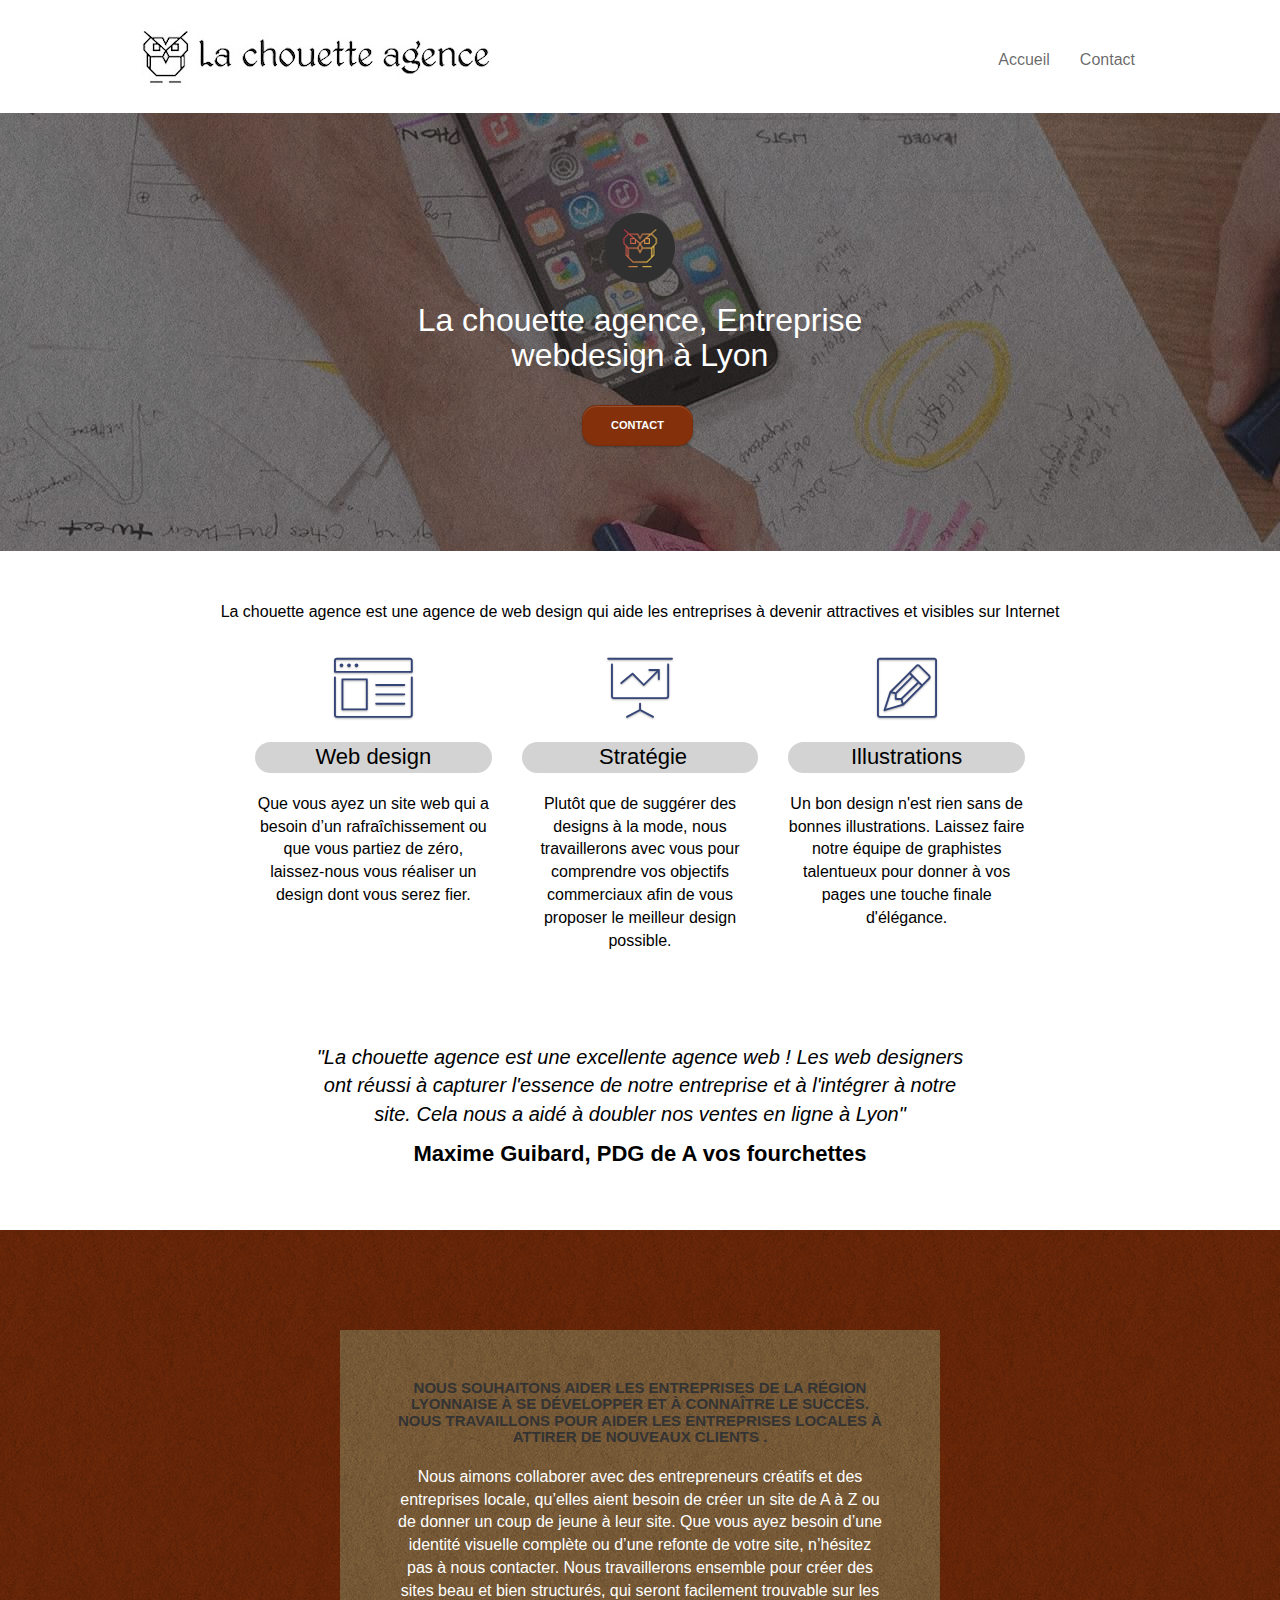
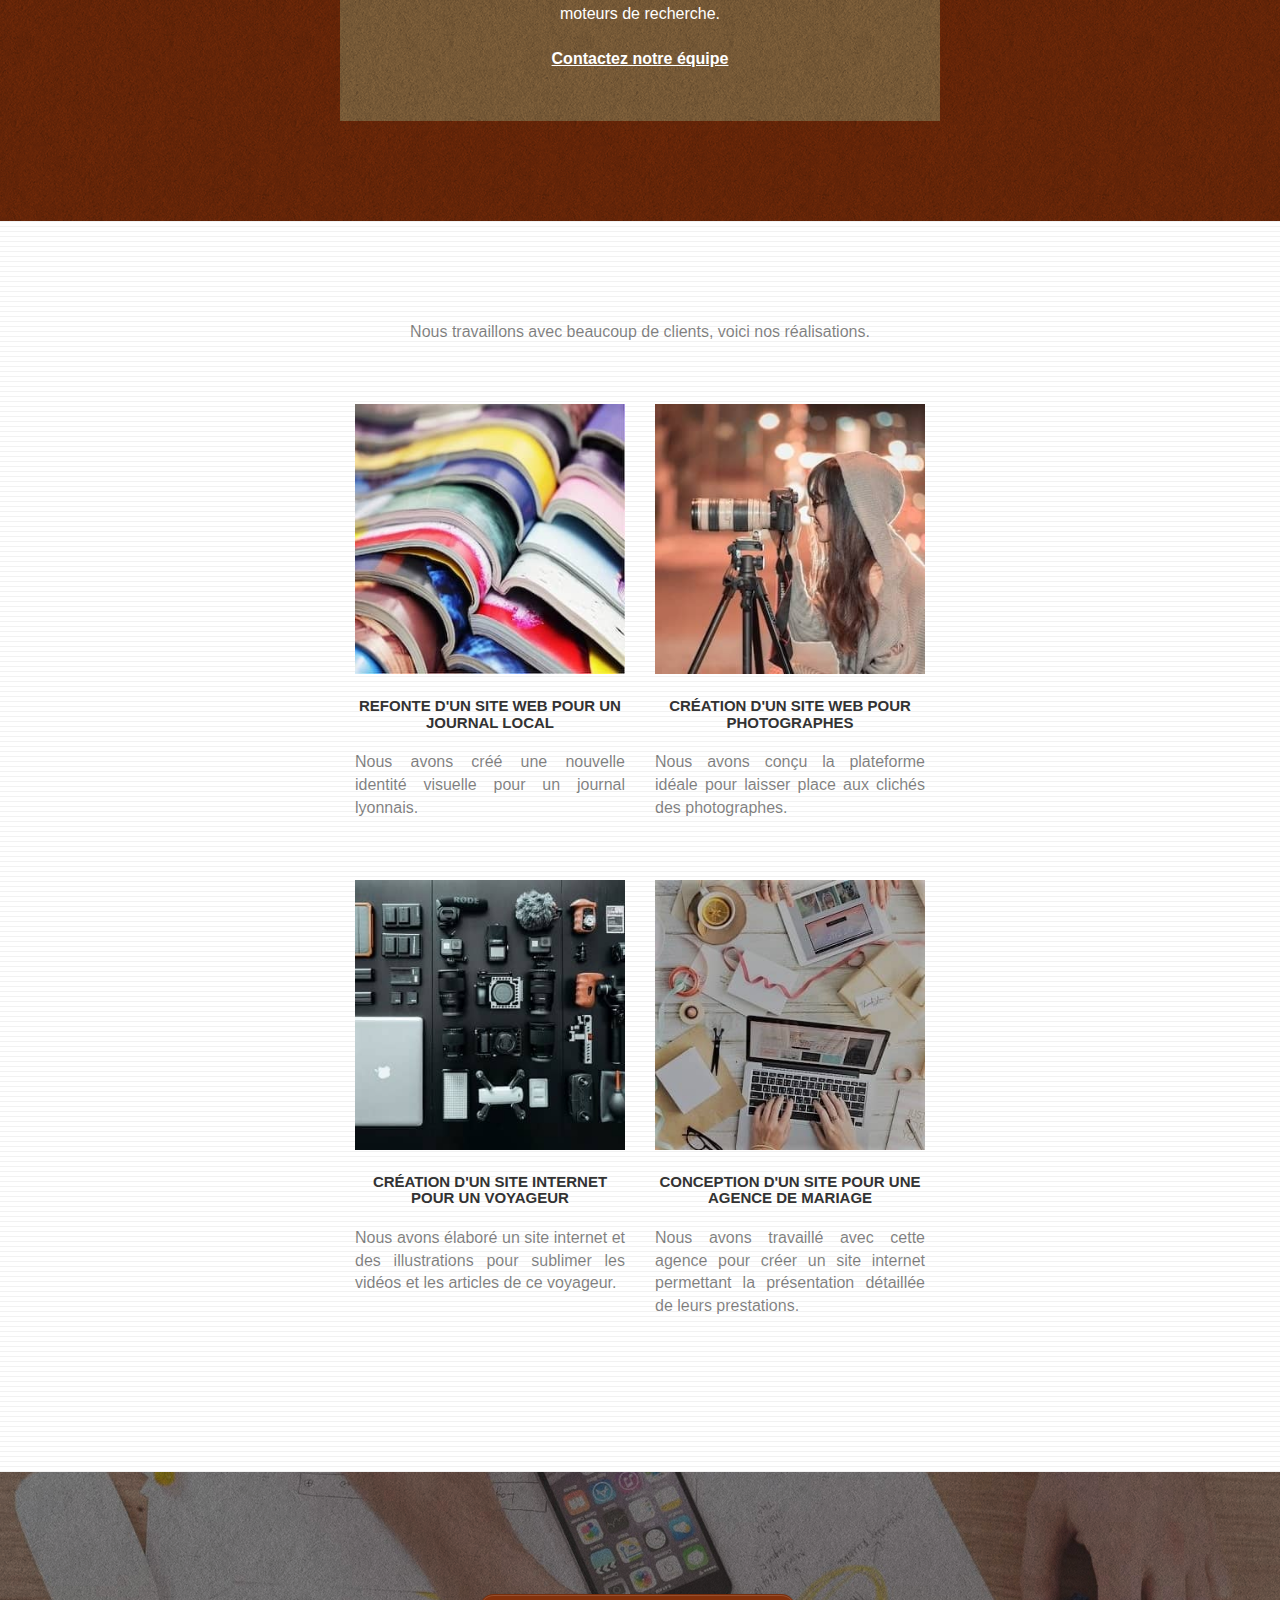
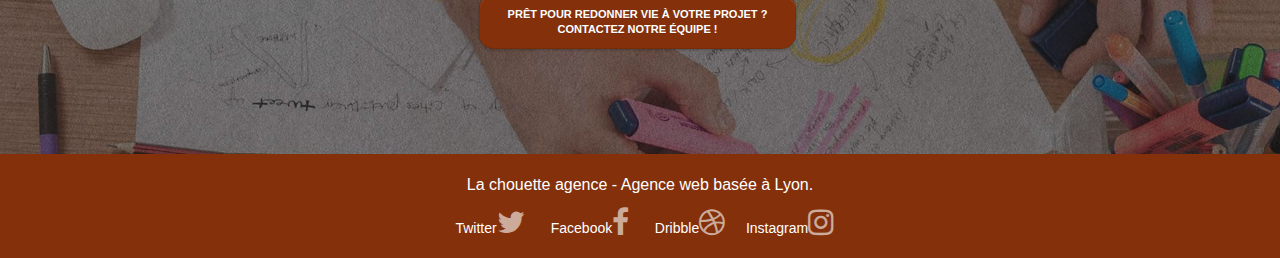
<file: index.html>
<!doctype html>
<html lang="fr">
<head>
    <meta charset="utf-8">
    <meta name="description"
          content="La chouette agence, entreprise de webdesign basée à Lyon. Spécialisée dans le design et aide les entreprises à devenir attractives et visibles sur Internet grâce au référencement SEO">
    <meta name="viewport" content="width=device-width, initial-scale=1.0, viewport-fit=cover">
    <meta name="robots" content="index, follow">
    <link rel="shortcut icon" type="image/png" href="favicon.jpg">
    <link rel="preload" href="./css/bootstrap.css" as="style">
    <link rel="stylesheet" href="./css/bootstrap.css" >
    <link rel="preload" href="style.css" as="style">
    <link rel="stylesheet" href="style.css">
    <link rel="preload" href="./css/font-awesome.css" as="style">
    <link rel="stylesheet" href="./css/font-awesome.css">
    <link rel="preload" href="./css/et-line.css" as="style">
    <link rel="stylesheet" href="./css/et-line.css">
    <link rel="preload" href="./js/jquery-2.1.0.js" as="script">
    <script src="./js/jquery-2.1.0.js" ></script>
    <link rel="preload" href="./js/bootstrap.js" as="script">
    <script src="./js/bootstrap.js" ></script>
    <link rel="preload" href="./js/blocs.js" as="script">
    <script src="./js/blocs.js" ></script>
    <link rel="preload" href="./js/jqBootstrapValidation.js" as="script">
    <script src="./js/jqBootstrapValidation.js" ></script>
    <link rel="preload" href="./js/formHandler.js" as="script">
    <script src="./js/formHandler.js" ></script>

    <title>La chouette agence</title>

</head>
<body>
<!-- Principal conteneur -->
<main class="page-container">

    <!-- bloc-0 -->
    <header class="bloc bgc-white l-bloc " id="bloc-0">
        <div class="container bloc-sm">
            <nav class="navbar row">
                <div class="navbar-header">
                    <a class="navbar-brand" href="index.html"><img src="img/la_chouette_agence.jpg"
                                                                   alt="image de chouette"/></a>
                    <button id="nav-toggle" type="button" class="ui-navbar-toggle navbar-toggle" data-toggle="collapse"
                            data-target=".navbar-1">
                        <span class="sr-only">Toggle navigation</span><span class="icon-bar"></span><span
                            class="icon-bar"></span><span class="icon-bar"></span>
                    </button>
                </div>
                <div class="collapse navbar-collapse navbar-1 special-dropdown-nav">
                    <ul class="site-navigation nav navbar-nav">
                        <li>
                            <a href="index.html">Accueil</a>
                        </li>
                        <li>
                            <a href="contact.html">Contact</a>
                        </li>
                    </ul>
                </div>
            </nav>
        </div>
    </header>
    <!-- bloc-0 END -->

    <!-- bloc-1-presentation -->
    <section class="bloc bgc-dark-slate-blue bg-banniere d-bloc bg-t-edge bloc-bg-texture texture-paper b-parallax"
         id="bloc-1-hero">
        <div class="container bloc-lg">
            <div class="row tight-width-whitespace">
                <div class="col-sm-12">
                    <img src="img/logo.png" class="center-block image-resize-mode logo"
                         alt="logo de chouette"/>
                    <h1 class="text-center hero-bloc-text tc-white ">
                        La chouette agence, Entreprise webdesign  à Lyon
                    </h1>
                    <div class="text-center">
                        <a href="contact.html" class="btn btn-lg btn-clean btn-rd cta-hero btn-atomic-tangerine"
                           id="cta-hero">Contact</a>
                    </div>
                </div>
            </div>
        </div>
    </section>
    <!-- bloc-1-presentation END -->

    <!-- bloc-2-services -->
    <section class="bloc bgc-white l-bloc" id="bloc-2-services">
        <div class="container bloc-md">
            <div class="row">
                <div class="col-sm-12 text-center">
                    <p class="us">La chouette agence est une agence de web design qui aide les entreprises à devenir attractives et
                        visibles sur Internet</p>
                </div>
            </div>
            <div class="row voffset-lg med-width-whitespace">
                <div class="col-sm-4">
                    <div class="text-center">
                        <span class="et-icon-browser sm-shadow icon-dark-slate-blue icons icon-lg"></span>
                    </div>
                    <h2 class="mg-md text-center">
                        Web design
                    </h2>
                    <p class="text-center us">
                        Que vous ayez un site web qui a besoin d&rsquo;un rafraîchissement ou que vous partiez de zéro,
                        laissez-nous vous réaliser un design dont vous serez fier.
                    </p>
                </div>
                <div class="col-sm-4">
                    <div class="text-center">
                        <span class="et-icon-presentation sm-shadow icon-dark-slate-blue icons icon-lg"></span>
                    </div>
                    <h2 class="mg-md text-center">
                        &nbsp;Stratégie
                    </h2>
                    <p class="text-center us">
                        Plutôt que de suggérer des designs à la mode, nous travaillerons avec vous pour comprendre vos
                        objectifs commerciaux afin de vous proposer le meilleur design possible.<br>
                    </p>
                </div>
                <div class="col-sm-4">
                    <div class="text-center">
                        <span class="et-icon-edit sm-shadow icon-dark-slate-blue icons icon-lg"></span>
                    </div>
                    <h2 class="mg-md text-center ">
                        Illustrations
                    </h2>
                    <p class="text-center us ">
                        Un bon design n'est rien sans de bonnes illustrations. Laissez faire notre équipe de graphistes
                        talentueux pour donner à vos pages une touche finale d'élégance.
                    </p>
                </div>
            </div>
            <div class="row voffset-lg voffset">
                <div class="col-xs-12 col-md-8 col-md-offset-2 text-center">
                    <p id="citation">"La chouette agence est une excellente agence web ! Les web designers ont réussi à capturer
                        l'essence de notre entreprise et à l'intégrer à notre site. Cela nous a aidé à doubler nos
                        ventes en ligne à Lyon"</p>
                    <p id="pdg">Maxime Guibard, PDG de A vos fourchettes</p>

                </div>
            </div>
        </div>
    </section>
    <!-- bloc-2-services END -->

    <!-- bloc-3-what-i-do -->
    <section class="bloc tc-white bgc-atomic-tangerine bg-presentation d-bloc bloc-bg-texture texture-paper b-parallax"
         id="bloc-3-what-i-do">
        <div class="container bloc-lg">
            <div class="row tight-width-whitespace black-background">
                <div class="col-sm-12">
                    <h3 class="mg-md text-center tc-white">
                        Nous souhaitons aider les entreprises de la région Lyonnaise à se développer et à connaître le
                        succès. Nous travaillons pour aider les entreprises locales à attirer de nouveaux clients .<br>
                    </h3>
                    <p class="text-center white">
                        Nous aimons collaborer avec des entrepreneurs créatifs et des entreprises locale, qu’elles aient
                        besoin de créer un site de A à Z ou de donner un coup de jeune à leur site. Que vous ayez besoin
                        d’une identité visuelle complète ou d’une refonte de votre site, n’hésitez pas à nous contacter.
                        Nous travaillerons ensemble pour créer des sites beau et bien structurés, qui seront facilement
                        trouvable sur les moteurs de recherche. <br><br><a class="ltc-white bold-link"
                                                                           href="contact.html">Contactez notre
                        équipe</a><br>
                    </p>
                </div>
            </div>
        </div>
    </section>
    <!-- bloc-3-what-i-do END -->

    <!-- bloc-4-portfolio -->
    <section class="bloc bgc-white bg-lines-h2-bg bg-repeat l-bloc" id="bloc-4-portfolio">
        <div class="container bloc-lg">
            <div class="row">
                <div class="col-sm-12 text-center">
                    <p>Nous travaillons avec beaucoup de clients, voici nos réalisations.</p>
                </div>
            </div>
            <div class="row tight-width-whitespace portfolio-row">
                <div class="col-sm-6">
                    <a href="#" data-lightbox="img/magazines.jpg" data-gallery-id="gallery-1"
                       data-caption="Refonte d'un site web pour un journal local" data-frame="snapshot-lb"><img
                            src="img/magazines.jpg"

                            class="img-responsive portfolio-thumb" alt="journaux empilés"/></a>
                    <h3 class="mg-md text-center">
                        Refonte d'un site web pour un journal local
                    </h3>
                    <p class="text-justify">
                        Nous avons créé une nouvelle identité visuelle pour un journal lyonnais.
                    </p>
                </div>
                <div class="col-sm-6">
                    <a href="#" data-lightbox="img/photographe.jpg" data-gallery-id="gallery-1"
                       data-caption="Création d'un site web pour photographes" data-frame="snapshot-lb"><img
                            src="img/photographe.jpg" class="img-responsive portfolio-thumb"
                            alt="photographe avec un appareil photo sur trépied"/></a>
                    <h3 class="mg-md text-center">
                        Création d'un site web pour photographes
                    </h3>
                    <p class="text-justify">
                        Nous avons conçu la plateforme idéale pour laisser place aux clichés des photographes.
                    </p>
                </div>
            </div>
            <div class="row tight-width-whitespace portfolio-row">
                <div class="col-sm-6">
                    <a href="#" data-lightbox="img/equipement_voyage.jpg" data-gallery-id="gallery-1"
                       data-caption="Création d'un site internet pour un voyageur" data-frame="snapshot-lb"><img
                            src="img/equipement_voyage.jpg" alt="drone, appareil photo, mac, sur une table"
                            class="img-responsive portfolio-thumb"
                    /></a>
                    <h3 class="mg-md text-center">
                        Création d'un site internet pour un voyageur
                    </h3>
                    <p class="text-justify">
                        Nous avons élaboré un site internet et des illustrations pour sublimer les vidéos et les
                        articles de ce voyageur.
                    </p>
                </div>
                <div class="col-sm-6">
                    <a href="#" data-lightbox="img/bureau_wedding.jpg" data-gallery-id="gallery-1"
                       data-caption="Conception d'un site pour une agence de mariage" data-frame="snapshot-lb"><img
                            src="img/bureau_wedding.jpg" alt="mac sur un bureau avec plusieurs objets liés au mariage sur celui-ci"
                            class="img-responsive portfolio-thumb"
                    /></a>
                    <h3 class="mg-md text-center">
                        Conception d'un site pour une agence de mariage
                    </h3>
                    <p class="text-justify">
                        Nous avons travaillé avec cette agence pour créer un site internet permettant la présentation
                        détaillée de leurs prestations.
                    </p>
                </div>
            </div>
        </div>
    </section>
    <!-- bloc-4-portfolio END -->

    <!-- bloc-5-cta -->
    <div class="bloc bgc-dark-slate-blue bg-banniere d-bloc bloc-bg-texture texture-paper" id="bloc-5-cta">
        <div class="container bloc-lg">
            <div class="row">

                <div class="col-sm-12 text-center">
                    <a href="contact.html" class="btn btn-atomic-tangerine btn-clean btn-rd btn-lg cta-hero">Prêt pour
                        redonner vie à votre projet ?<br>Contactez notre équipe !</a>
                </div>
            </div>
        </div>
    </div>
    <!-- bloc-5-cta END -->
    <a class="bloc-button btn btn-d scrollToTop" onclick="scrollToTarget('1')"><span
            class="fa fa-chevron-up"></span></a>
    <!-- Footer - bloc-8 -->
    <footer>
    <div class="bloc bgc-atomic-tangerine d-bloc" id="bloc-8">
        <div class="container bloc-sm">
            <div class="row">
                <div class="col-sm-12">
                    <p class="text-center white">
                        La chouette agence - Agence web basée à Lyon.<br>
                    </p>
                    <div class="row row-no-gutters social">
                        <div class="col-sm-3">
                            <div class="text-center">
                                <a class="twitter" href="www.twitter.com">Twitter<span class="fa fa-twitter icon-md"></span></a>
                            </div>
                        </div>
                        <div class="col-sm-3">
                            <div class="text-center">
                                <a class="facebook" href="www.facebook.com">Facebook<span class="fa fa-facebook icon-md"></span></a>
                            </div>
                        </div>
                        <div class="col-sm-3">
                            <div class="text-center">
                                <a class="dribble" href="www.dribble.com">Dribble<span class="fa fa-dribbble icon-md"></span></a>
                            </div>
                        </div>
                        <div class="col-sm-3">
                            <div class="text-center">
                                <a class="instagram" href="www.instagram.com">Instagram<span class="fa fa-instagram icon-md"></span></a>
                            </div>
                        </div>
                    </div>

                </div>
            </div>
        </div>
    </div>
    </footer>
</main>
<!-- Footer - bloc-8 END -->

<!-- Principal conteneur END -->



</body>
</html>
</file>
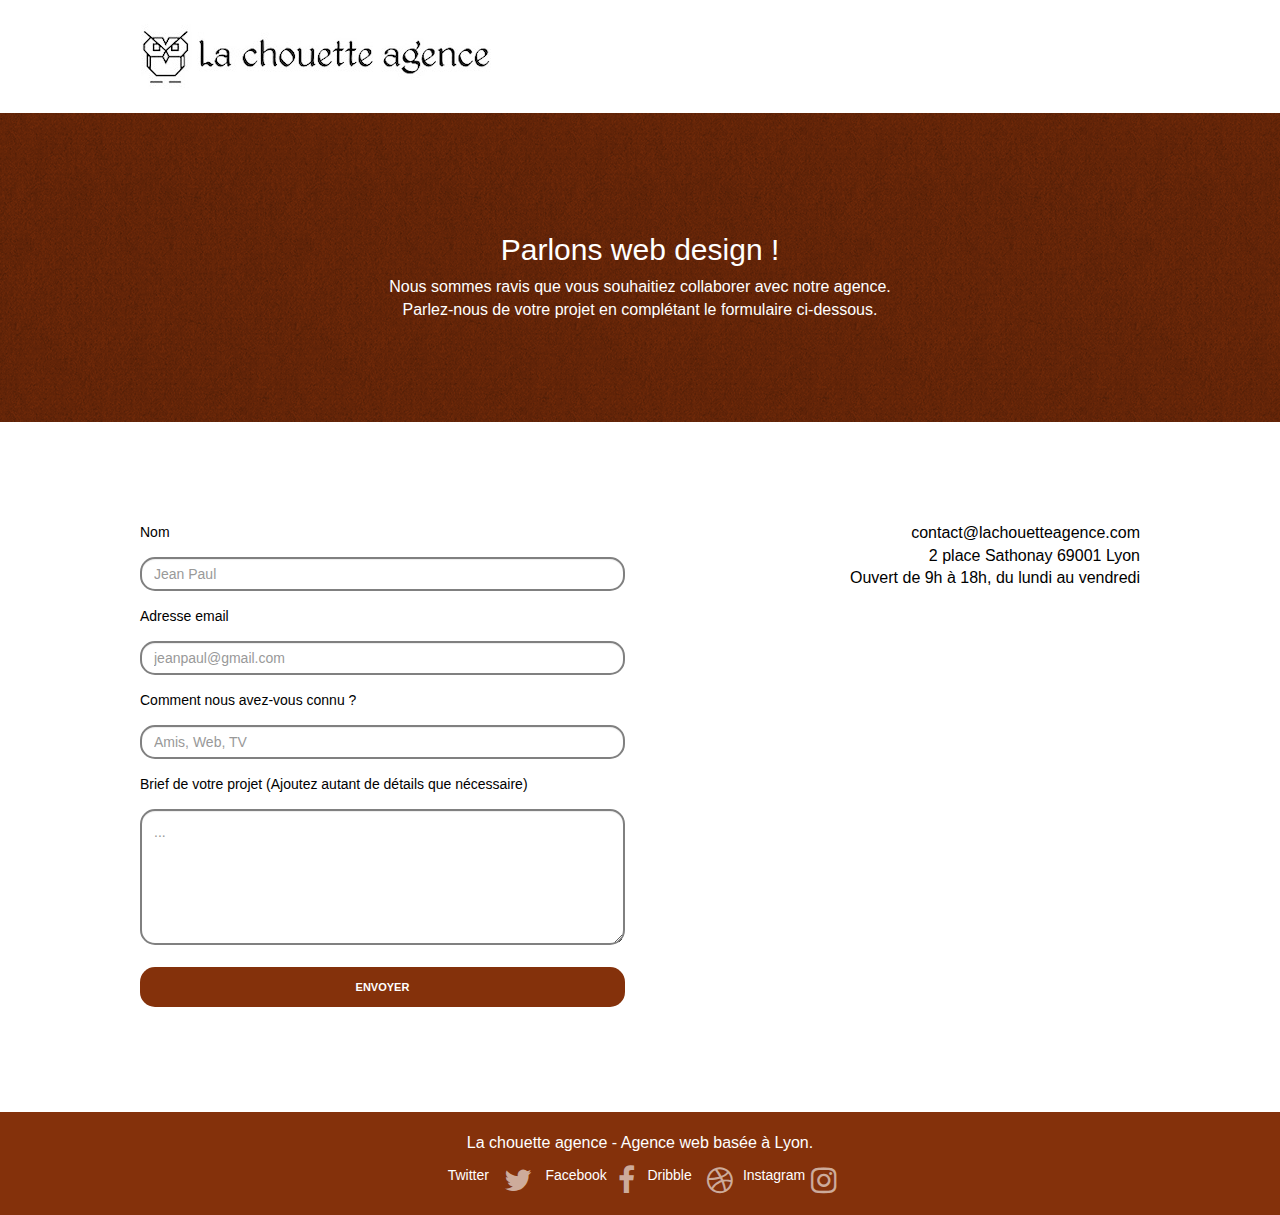
<file: contact.html>
<!doctype html>
<html lang="fr">
<head>
    <meta charset="utf-8">
    <meta name="description"
          content="La chouette agence, entreprise de webdesign basée à Lyon. Spécialisée dans le design et aide les entreprises à devenir attractives et visibles sur Internet grâce au référencement SEO. Demandez votre devis">
    <meta name="viewport" content="width=device-width, initial-scale=1.0, viewport-fit=cover">
    <link rel="shortcut icon" type="image/png" href="favicon.jpg">
    <meta name="robots" content="index, follow">
    <link rel="preload" href="./css/bootstrap.css" as="style">
    <link rel="stylesheet" href="./css/bootstrap.css">
    <link rel="preload" href="style.css" as="style">
    <link rel="stylesheet" href="style.css">
    <link rel="preload" href="./css/font-awesome.css" as="style">
    <link rel="stylesheet" href="./css/font-awesome.css">
    <link rel="preload" href="./css/et-line.css" as="style">
    <link rel="stylesheet" href="./css/et-line.css">

    <title>Contact</title>


    <!-- Analytics END -->
</head>
<body>
<!-- Principal conteneur -->
<main class="page-container">

    <!-- bloc-0 -->
    <div class="bloc bgc-white l-bloc " id="bloc-0">
        <div class="container bloc-sm">
            <nav class="navbar row">
                <div class="navbar-header">
                    <a class="navbar-brand" href="index.html"><img src="img/la_chouette_agence.jpg"
                                                                   alt="image de chouette"/></a>

                </div>
            </nav>
        </div>
    </div>
    <!-- bloc-0 END -->

    <!-- bloc-6 -->
    <header class="bloc bg-dots-bg bg-repeat bgc-atomic-tangerine d-bloc bloc-bg-texture texture-paper" id="bloc-6">
        <div class="container bloc-lg">
            <div class="row">
                <div class="col-sm-12">
                    <h1 class="text-center hero-bloc-text tc-white">
                        Parlons web design !
                    </h1>
                    <p class="text-center mg-lg tc-white tight-width-whitespace">
                        Nous sommes ravis que vous souhaitiez collaborer avec notre agence.<br>
                        Parlez-nous de votre projet en complétant le formulaire ci-dessous.
                    </p>
                </div>
            </div>
        </div>
    </header>
    <!-- bloc-6 END -->

    <!-- bloc-7 -->

    <section class="bloc bgc-white l-bloc" id="bloc-7">
        <div class="container bloc-lg">
            <div class="row">
                <div class="col-sm-6">
                    <form>
                        <div class="form-group">
                            <label for="name">
                                Nom
                            </label>

                            <input id="name" placeholder="Jean Paul" class="form-control" required/>

                        </div>
                        <div class="form-group">
                            <label for="email">
                                Adresse email
                            </label>
                            <input id="email" placeholder="jeanpaul@gmail.com" class="form-control" type="email"
                                   required/>
                        </div>
                        <div class="form-group">
                            <label for="how">
                                Comment nous avez-vous connu ?
                            </label>
                            <input class="form-control" placeholder="Amis, Web, TV" required
                                   id="how"/>
                        </div>
                        <div class="form-group">
                            <label for="project">
                                Brief de votre projet (Ajoutez autant de détails que nécessaire)<br>
                            </label><textarea id="project" placeholder="..." class="form-control"
                                              rows="4" cols="50" required></textarea>
                        </div>
                        <button class="bloc-button btn btn-lg btn-block cta-hero btn-atomic-tangerine" type="submit">
                            Envoyer
                        </button>
                    </form>
                </div>
                <div class="col-sm-6">
                    <p class="text-right">
                        contact@lachouetteagence.com<br>2 place Sathonay 69001 Lyon<br>Ouvert de 9h à 18h, du lundi au
                        vendredi<br>
                    </p>
                </div>

            </div>
        </div>


    </section>
    <!-- bloc-7 END -->

    <!-- ScrollToTop Button -->
    <a class="bloc-button btn btn-d scrollToTop" onclick="scrollToTarget('1')"><span
            class="fa fa-chevron-up"></span></a>
    <!-- ScrollToTop Button END-->


    <!-- Footer - bloc-8 -->
    <footer>
        <div class="bloc bgc-atomic-tangerine d-bloc" id="bloc-8">
            <div class="container bloc-sm">
                <div class="row">
                    <div class="col-sm-12">
                        <p class="text-center white">
                            La chouette agence - Agence web basée à Lyon.<br>
                        </p>

                        <div class="row row-no-gutters social">
                            <div class="col-sm-3">
                                <div class="text-center">
                                    <a class="social" href="index.html">Twitter<span
                                            class="fa fa-twitter icon-md"></span></a>
                                </div>
                            </div>
                            <div class="col-sm-3">
                                <div class="text-center">
                                    <a class="social" href="index.html">Facebook<span
                                            class="fa fa-facebook icon-md"></span></a>
                                </div>
                            </div>
                            <div class="col-sm-3">
                                <div class="text-center">
                                    <a class="social" href="index.html">Dribble<span
                                            class="fa fa-dribbble icon-md"></span></a>
                                </div>
                            </div>
                            <div class="col-sm-3">
                                <div class="text-center">
                                    <a class="social" href="index.html">Instagram<span
                                            class="fa fa-instagram icon-md"></span></a>
                                </div>
                            </div>
                        </div>
                    </div>
                </div>
            </div>
        </div>
        <!-- Footer - bloc-8 END -->
    </footer>
</main>
<!-- Principal conteneur END -->


</body>
</html>
</file>
<file: style.css>
body {
    margin: 0;
    padding: 0;
    background: #FFF;
    overflow-x: hidden;
    -webkit-font-smoothing: antialiased;
    -moz-osx-font-smoothing: grayscale;
}

a,
button {
    transition: all .3s ease-in-out;
    outline: none !important;
}

a:hover {
    text-decoration: none;
    cursor: pointer;
}

#page-loading-blocs-notifaction {
    position: fixed;
    top: 0;
    bottom: 0;
    width: 100%;
    z-index: 100000;
}

.bloc {
    width: 100%;
    clear: both;
    background: 50% 50% no-repeat;
    padding: 0 50px;
    -webkit-background-size: cover;
    -moz-background-size: cover;
    -o-background-size: cover;
    background-size: cover;
    position: relative;
}

.bloc .container {
    padding-left: 0;
    padding-right: 0;
}

.bloc-lg {
    padding: 100px 50px;
}

.bloc-md {
    padding: 50px;
}

.bloc-sm {
    padding: 20px 50px;
}

.bg-center,
.bg-l-edge,
.bg-r-edge,
.bg-t-edge,
.bg-b-edge,
.bg-tl-edge,
.bg-bl-edge,
.bg-tr-edge,
.bg-br-edge,
.bg-repeat {
    -webkit-background-size: auto !important;
    -moz-background-size: auto !important;
    -o-background-size: auto !important;
    background-size: auto !important;
}

.bg-repeat {
    background: repeat;
}

.bg-t-edge {
    background: top no-repeat;
}

.bloc-bg-texture::before {
    content: "";
    background-size: 2px 2px;
    position: absolute;
    top: 0;
    bottom: 0;
    left: 0;
    right: 0;
}

.texture-paper::before {
    background: url("img/texture_paper.png");
    background-size: 280px 280px;
}

.b-parallax {
    background-attachment: fixed;
}

.d-bloc {
    color: rgba(255, 255, 255, .7);
}

.d-bloc button:hover {
    color: rgba(255, 255, 255, .9);
}

.d-bloc .icon-round,
.d-bloc .icon-square,
.d-bloc .icon-rounded,
.d-bloc .icon-semi-rounded-a,
.d-bloc .icon-semi-rounded-b {
    border-color: rgba(255, 255, 255, .9);
}

.d-bloc .divider-h span {
    border-color: rgba(255, 255, 255, .2);
}

.d-bloc .a-btn,
.d-bloc .navbar a,
.d-bloc .navbar-brand,
.d-bloc a .icon-sm,
.d-bloc a .icon-md,
.d-bloc a .icon-lg,
.d-bloc a .icon-xl,
.d-bloc h1 a,
.d-bloc h2 a,
.d-bloc h3 a,
.d-bloc h4 a,
.d-bloc h5 a,
.d-bloc h6 a,
.d-bloc p a {
    color: rgba(255, 255, 255, .6);
}

.d-bloc .a-btn:hover,
.d-bloc .navbar a:hover,
.d-bloc .navbar-brand:hover,
.d-bloc a:hover .icon-sm,
.d-bloc a:hover .icon-md,
.d-bloc a:hover .icon-lg,
.d-bloc a:hover .icon-xl,
.d-bloc h1 a:hover,
.d-bloc h2 a:hover,
.d-bloc h3 a:hover,
.d-bloc h4 a:hover,
.d-bloc h5 a:hover,
.d-bloc h6 a:hover,
.d-bloc p a:hover {
    color: rgba(255, 255, 255, 1);
}

.d-bloc .navbar-toggle .icon-bar {
    background: rgba(255, 255, 255, 1);
}

.d-bloc .btn-wire,
.d-bloc .btn-wire:hover {
    color: rgba(255, 255, 255, 1);
    border-color: rgba(255, 255, 255, 1);
}

.d-bloc .panel {
    color: rgba(0, 0, 0, .5);
}

.d-bloc .panel button:hover {
    color: rgba(0, 0, 0, .7);
}

.d-bloc .panel {
    border-color: rgba(0, 0, 0, .7);
}

.d-bloc .panel .divider-h span {
    border-color: rgba(0, 0, 0, .1);
}

.d-bloc .panel .a-btn {
    color: rgba(0, 0, 0, .6);
}

.d-bloc .panel .a-btn:hover {
    color: rgba(0, 0, 0, 1);
}

.d-bloc .panel .btn-wire,
.d-bloc .panel .btn-wire:hover {
    color: rgba(0, 0, 0, .7);
    border-color: rgba(0, 0, 0, .3);
}

.d-bloc .panel,
.l-bloc {
    color: rgba(0, 0, 0, .5);
}

.d-bloc .panel button:hover,
.l-bloc button:hover {
    color: rgba(0, 0, 0, .7);
}

.l-bloc .icon-round,
.l-bloc .icon-square,
.l-bloc .icon-rounded,
.l-bloc .icon-semi-rounded-a,
.l-bloc .icon-semi-rounded-b {
    border-color: rgba(0, 0, 0, .7);
}

.d-bloc .panel .divider-h span,
.l-bloc .divider-h span {
    border-color: rgba(0, 0, 0, .1);
}

.d-bloc .panel .a-btn,
.l-bloc .a-btn,
.l-bloc .navbar a,
.l-bloc .navbar-brand,
.l-bloc a .icon-sm,
.l-bloc a .icon-md,
.l-bloc a .icon-lg,
.l-bloc a .icon-xl,
.l-bloc h1 a,
.l-bloc h2 a,
.l-bloc h3 a,
.l-bloc h4 a,
.l-bloc h5 a,
.l-bloc h6 a,
.l-bloc p a {
    color: rgba(0, 0, 0, .6);
}

.d-bloc .panel .a-btn:hover,
.l-bloc .a-btn:hover,
.l-bloc .navbar a:hover,
.l-bloc .navbar-brand:hover,
.l-bloc a:hover .icon-sm,
.l-bloc a:hover .icon-md,
.l-bloc a:hover .icon-lg,
.l-bloc a:hover .icon-xl,
.l-bloc h1 a:hover,
.l-bloc h2 a:hover,
.l-bloc h3 a:hover,
.l-bloc h4 a:hover,
.l-bloc h5 a:hover,
.l-bloc h6 a:hover,
.l-bloc p a:hover {
    color: rgba(0, 0, 0, 1);
}

.l-bloc .navbar-toggle .icon-bar {
    color: rgba(0, 0, 0, .6);
}

.d-bloc .panel .btn-wire,
.d-bloc .panel .btn-wire:hover,
.l-bloc .btn-wire,
.l-bloc .btn-wire:hover {
    color: rgba(0, 0, 0, .7);
    border-color: rgba(0, 0, 0, .3);
}

.voffset {
    margin-top: 30px;
}

.voffset-lg {
    margin-top: 80px;
}

.row-no-gutters {
    margin-right: 0;
    margin-left: 0;
}

.row.row-no-gutters > [class^="col-"],
.row.row-no-gutters > [class*=" col-"] {
    padding-right: 0;
    padding-left: 0;
}

#bloc-1-hero h1 {
    font-size: 32px;
}

.navbar {
    margin-bottom: 0;
    z-index: 1;
}

.navbar-brand {
    height: auto;
    padding: 3px 15px;
    font-size: 25px;
    font-weight: 600;
    line-height: 44px;
}

.navbar-brand img {
    max-height: 200px;
    margin: 0 5px 0 0;
    display: inline;
}

.navbar-brand img[src$=svg] {
    min-width: 100px;
}

.nav-center .navbar-brand img {
    margin: 0;
}

.navbar .nav {
    padding-top: 2px;
    margin-right: -16px;
    float: right;
    z-index: 1;
}

.nav > li {
    float: left;
    margin-top: 4px;
    font-size: 16px;
}

.navbar-nav .open .dropdown-menu > li > a {
    text-align: inherit;
}

.nav > li a:hover,
.nav > li a:focus {
    background: transparent;
}

.navbar-toggle {
    margin: 10px 10px 0 0;
    border: 0;
}

.navbar-toggle:hover {
    background: transparent !important;
}

.navbar-toggle .icon-bar {
    background-color: rgba(0, 0, 0, .5);
    width: 26px;
}

.nav-invert .navbar .nav {
    float: left;
}

.nav-invert .navbar-header,
.nav-invert .navbar-brand {
    float: right;
    position: relative;
    z-index: 2;
}

@media (min-width: 768px) {
    .site-navigation {
        position: absolute;
        top: 50%;
        right: 20px;
        transform: translate(0, -50%);
        -webkit-transform: translateY(-50%);
    }

    .nav > li .dropdown-menu a,
    .nav > li .dropdown-menu a:hover {
        color: #484848;
    }

    .nav-invert .site-navigation {
        left: 0;
        right: 0;
    }

    .nav-center {
        text-align: center;
    }

    .nav-center .navbar-header {
        width: 100%;
    }

    .nav-center .navbar-header,
    .nav-center .navbar-brand,
    .nav-center .nav > li {
        float: none;
        display: inline-block;
    }

    .nav-center .site-navigation {
        position: relative;
        width: 100%;
        right: 0;
        margin-right: 0;
        margin-top: 20px;
    }

    .nav-center.mini-nav .navbar-toggle {
        float: none;
        margin: 10px auto 0;
    }
}

.nav > li > .dropdown a {
    background: none !important;
    display: block;
    padding: 14px 15px;
}

nav .caret {
    margin: 0 5px;
}

.dropdown-menu .dropdown-menu {
    top: -8px;
    left: 100%;
}

.dropdown-menu .dropmenu-flow-right {
    top: 100%;
    left: 0;
    margin-left: -1px;
    border-top-left-radius: 0;
    border-top-right-radius: 0;
}

.dropdown-menu .dropdown span {
    border: 4px solid transparent;
    border-left-color: black;
    margin: 6px -5px 0 0 !important;
    float: right;
}

.mg-md {
    margin-top: 10px;
    margin-bottom: 20px;
}

.mg-lg {
    margin-top: 10px;
    margin-bottom: 40px;
}

.btn {
    margin: 0 5px 5px 0;
}

.btn.pull-right {
    margin: 0 0 5px 5px;
}

.btn-d,
.btn-d:hover,
.btn-d:focus {
    color: #FFF;
    background: rgba(0, 0, 0, .3);
}

button {
    outline: none !important;
}

.btn-rd {
    border-radius: 40px;
}

.btn-clean {
    border: 1px solid rgba(0, 0, 0, .08);
    border-bottom-color: rgba(0, 0, 0, .1);
    text-shadow: 0 1px 0 rgba(0, 0, 1, .1);
    box-shadow: 0 1px 3px rgba(0, 0, 1, .25), inset 0 1px 0 0 rgba(255, 255, 255, .15);
}

.icon-md {
    font-size: 30px !important;
}

.icon-lg {
    font-size: 60px !important;
}

.sm-shadow {
    text-shadow: 0 1px 2px rgba(0, 0, 0, .3);
}

.panel-sq,
.panel-sq .panel-heading,
.panel-sq .panel-footer {
    border-radius: 0;
}

.panel-rd {
    border-radius: 30px;
}

.panel-rd .panel-heading {
    border-radius: 29px 29px 0 0;
}

.panel-rd .panel-footer {
    border-radius: 0 0 29px 29px;
}

.form-control {

    border: 2px solid grey;
    line-height: 30px;
    border-radius: 15px;
    margin: 10px 0;
}

.scrollToTop {
    width: 40px;
    height: 40px;
    position: fixed;
    bottom: 20px;
    right: 20px;
    opacity: 0;
    z-index: 500;
    transition: all .3s ease-in-out;
}

.scrollToTop span {
    margin-top: 6px;
}

.showScrollTop {
    font-size: 14px;
    opacity: 1;
}

a[data-lightbox] {
    position: relative;
    display: block;
    text-align: center;
}

a[data-lightbox]:hover::before {
    content: "+";
    font-family: "HelveticaNeue-Light", "Helvetica Neue Light", "Helvetica Neue", sans-serif;
    font-size: 32px;
    width: 50px;
    height: 50px;
    margin-left: -25px;
    border-radius: 50%;
    background: rgba(0, 0, 0, .6);
    color: #FFF;
    font-weight: 100;
    z-index: 1;
    position: absolute;
    top: 50%;
    transform: translateY(-50%);
    -webkit-transform: translateY(-50%);
}

a[data-lightbox]:hover img {
    opacity: 0.6;
    -webkit-animation-fill-mode: none;
    animation-fill-mode: none;
}

#lightbox-modal {
    display: flex;
    align-items: center;
}

#lightbox-modal .modal-dialog {
    width: 90%;
    max-width: 900px;
    margin: 0 auto 0;
}

#lightbox-modal .modal-dialog img {
    max-height: 90vh;
    margin: 0 auto;
}

.lightbox-caption {
    padding: 20px;
    color: #FFF;
    background: rgba(0, 0, 0, .5);
    position: absolute;
    left: 15px;
    right: 15px;
    bottom: 5px;
}

.close-lightbox {
    color: #FFF;
    font-size: 30px;
    position: absolute;
    top: 20px;
    right: 20px;
    z-index: 20;
    background: rgba(0, 0, 0, .5);
    border: none;
    line-height: 30px;
    padding: 0 9px 5px;
    opacity: 0.3;
}

.close-lightbox:hover,
.next-lightbox:hover,
.prev-lightbox:hover {
    opacity: 1.0;
    color: #FFF;
}

.next-lightbox,
.prev-lightbox {
    font-size: 20px;
    color: rgba(255, 255, 255, .9);
    background: rgba(0, 0, 0, .5);
    transition: all .2s ease-in-out;
    position: absolute;
    top: 45%;
    z-index: 1;
    opacity: 0.4;
}

.next-lightbox {
    padding: 6px 8px 1px 13px;
    right: 25px;
}

.prev-lightbox {
    padding: 6px 13px 1px 10px;
    left: 25px;
}

.snapshot-lb .modal-body {
    padding-bottom: 45px;
}

.snapshot-lb .lightbox-caption {
    padding: 0;
    color: rgba(0, 0, 0, .5);
    background: none;
}

h1,
h2,
h3,
h4,
h5,
h6,
p,
label,
.btn,
a {
    font-family: "helvetica", serif;
    font-weight: 400;

}

.container {
    max-width: 1000px;
}

.hero-bloc-text {
    font-size: 30px;
}

.hero-bloc-text-sub {
    font-size: 36px;
}

.statement-bloc-text {
    line-height: 26px;
    font-style: italic;
    font-size: 20px;
    text-align: center;
    font-weight: lighter;
    max-width: 520px;
    margin: auto auto auto auto;
}

p {
    font-size: 16px;
}

.tight-width-whitespace {
    max-width: 600px;
    margin: auto auto auto auto;
}

.h1 {
    font-size: 20px;
    font-family: "Open Sans", serif;
    color: white;
}

.cta-hero {
    margin-top: 22px;
    color: #FFFFFF !important;
    text-transform: uppercase;
    padding: 12px 28px 12px 28px;
    font-size: 11px;
    font-weight: 700;
}

.social {
    max-width: 400px;
    margin: auto auto auto auto;
}

h2 {
    font-size: 22px;
    line-height: 1.4em;
}

h3 {
    font-size: 15px;
    text-transform: uppercase;
    font-weight: 700;
    color: #333333 !important;
}

.med-width-whitespace {
    max-width: 800px;
    margin: auto auto auto auto;
    box-shadow: 0 0 0 #000000;
}


h4 {
    color: #333333 !important;
}

.icons {
    margin-bottom: 14px;
    margin-top: 24px;
}

.white {
    color: #FFFFFF !important;
}

.portfolio-thumb {
    margin-bottom: 24px;
}

.portfolio-row {
    margin-bottom: 44px;
    margin-top: 50px;
}

.avatar {
    box-shadow: 0 4px 9px rgba(0, 0, 0, 0.3);
}

.black-background {
    background-color: rgba(165, 147, 99, 0.7);
    padding: 40px 40px 40px 40px;
}

.bold-link {
    font-weight: 900;
    text-decoration: underline !important;
}

.bgc-white {
    background-color: #FFFFFF;
}

.bgc-dark-slate-blue {
    background-color: #364577;
}

.bgc-atomic-tangerine {
    background-color: #84310B;
}

.tc-white {
    color: white;
    text-align: center;

}

.btn-atomic-tangerine {
    background: #84310B;
    color: #FFFFFF !important;
    border-radius: 15px;
}

.btn-atomic-tangerine:hover {
    background: #c27956 !important;
    color: #FFFFFF !important;
}

.ltc-white {
    color: #FFFFFF !important;
}

.ltc-white:hover {
    color: #cccccc !important;
}

.ltc-atomic-tangerine {
    color: #F3976C !important;
}

.ltc-atomic-tangerine:hover {
    color: #c27956 !important;
}

.icon-dark-slate-blue {
    color: #364577 !important;
    border-color: #364577 !important;
}

.bg-dots-bg {
    background-image: url("img/dots_bg.png");
}

.bg-lines-h2-bg {
    background-image: url("img/lines_h2_bg.png");
}

.bg-banniere {
    background-image: url("img/la_chouette_agence_banniere.jpg");
}

.bg-presentation {
    background-image: url("img/image_de_presentation.jpg");
}

@media (max-width: 1024px) {
    .bloc {
        padding-left: 20px;
        padding-right: 20px;
    }

    .bloc.full-width-bloc,
    .bloc-tile-2.full-width-bloc .container,
    .bloc-tile-3.full-width-bloc .container,
    .bloc-tile-4.full-width-bloc .container {
        padding-left: 0;
        padding-right: 0;
    }
}

@media (max-width: 992px) and (min-width: 768px) {
    .navbar .nav {
        max-width: 80%
    }

    .nav-center.navbar .nav {
        max-width: 100%
    }
}

@media only screen and (min-width: 768px) {

    .form-control {
        width: 100%;
    }
}

@media (max-width: 991px) {
    .container {
        width: 100%;
    }

    .b-parallax {
        background-attachment: scroll;
    }

    .page-container,
    #hero-bloc {
        overflow-x: hidden;
        position: relative;
    }

    .bloc-group,
    .bloc-group .bloc {
        display: block;
        width: 100%;
    }
}


@media (max-width: 767px) {
    .page-container {
        overflow-x: hidden;
        position: relative;
    }

    h1,
    h2,
    h3,
    h4,
    h5,
    h6,
    p,
    #disqus_thread {
        padding-left: 10px !important;
        padding-right: 10px !important;
    }

    .b-parallax {
        background-attachment: scroll;
    }

    .navbar .nav {
        padding-top: 0;
        border-top: 1px solid rgba(0, 0, 0, .2);
        float: none !important;
    }

    .navbar.row {
        margin-left: 0;
        margin-right: 0;
    }

    .site-navigation {
        position: inherit;
        transform: none;
        -webkit-transform: none;
        -ms-transform: none;
    }

    .nav > li {
        margin-top: 0;
        border-bottom: 1px solid rgba(0, 0, 0, .1);
        background: rgba(0, 0, 0, .05);
        text-align: left;
        padding-left: 15px;
        width: 100%;
    }

    .nav > li:hover {
        background: rgba(0, 0, 0, .08);
    }

    .dropdown .dropdown a .caret {
        float: none;
        margin: 5px 0 0 10px !important;
        border: 4px solid black;
    }

    #hero-bloc .navbar .nav {
        background: rgba(0, 0, 0, .8);
    }

    #hero-bloc .navbar .nav a {
        color: rgba(255, 255, 255, .6);
    }

    .hero {
        padding: 50px 0;
    }

    .hero-nav {
        left: -1px;
        right: -1px;
    }

    .navbar-collapse {
        padding: 0;
        overflow-x: hidden;
        -webkit-box-shadow: none;
        box-shadow: none;
    }

    .navbar-brand img {
        max-height: 40px;
        width: auto;
    }

    .nav-invert .navbar-header {
        float: none;
        width: 100%;
    }

    .nav-invert .navbar-toggle {
        float: left;
        margin-left: 10px;
    }

    .bloc {
        padding-left: 0;
        padding-right: 0;
    }

    .bloc-xxl,
    .bloc-xl,
    .bloc-lg {
        padding: 40px 0;
    }

    .bloc-sm,
    .bloc-md {
        padding-left: 0;
        padding-right: 0;
    }

    .bloc-tile-2 .container,
    .bloc-tile-3 .container,
    .bloc-tile-4 .container,
    .bloc-fill-screen .fill-bloc-top-edge,
    .bloc-fill-screen .fill-bloc-bottom-edge {
        padding-left: 0;
        padding-right: 0;
    }

    .a-block {
        padding: 0 10px;
    }

    .btn-dwn {
        display: none;
    }

    .voffset {
        margin-top: 5px;
    }

    .voffset-md {
        margin-top: 20px;
    }

    .voffset-lg {
        margin-top: 30px;
    }

    form {
        padding: 5px;
    }

    .close-lightbox {
        display: inline-block;
    }

    .blocsapp-device-iphone5 {
        background-size: 216px 425px;
        padding-top: 60px;
        width: 216px;
        height: 425px;
    }

    .blocsapp-device-iphone5 img {
        width: 180px;
        height: 320px;
    }
}

@media (max-width: 400px) {
    .bloc {
        padding-left: 0;
        padding-right: 0;
    }
}

@media (max-width: 767px) {
    .bloc-mob-center-text {
        text-align: center;
    }

    .form-control {
        width: 93%;
    }
}

h2 {
    color: black;
    background-color: lightgray;
    border-radius: 20px;
}

label {
    color: black;
}

input {
    padding-left: 10px;
}

#citation {
    font-size: 20px;
    font-style: italic;

    color: black;
}

#pdg {
    font-weight: bold;
    font-size: 22px;

    color: black;

}

.logo {
    width: 70px;
}

footer .col-sm-3 a {
    color: white;
    font-size: 14px;
}

.us {

    border-radius: 10px;
    color: black;
}

.social {
    display: flex;
    justify-content: space-around;
}

@media screen and(min-width: 767px) {


}

.text-right {
    color: black;
}
</file>
<file: css/et-line.css>
@font-face {
    font-family: et-line;
    src: url(../fonts/et-line.eot);
    src: url(../fonts/et-line.eot?#iefix) format('embedded-opentype'), url(../fonts/et-line.woff) format('woff'), url(../fonts/et-line.ttf) format('truetype'), url(../fonts/et-line.svg#et-line) format('svg');
    font-weight: 400;
    font-style: normal
}

.et-icon-adjustments,
.et-icon-alarmclock,
.et-icon-anchor,
.et-icon-aperture,
.et-icon-attachment,
.et-icon-bargraph,
.et-icon-basket,
.et-icon-beaker,
.et-icon-bike,
.et-icon-book-open,
.et-icon-briefcase,
.et-icon-browser,
.et-icon-calendar,
.et-icon-camera,
.et-icon-caution,
.et-icon-chat,
.et-icon-circle-compass,
.et-icon-clipboard,
.et-icon-clock,
.et-icon-cloud,
.et-icon-compass,
.et-icon-desktop,
.et-icon-dial,
.et-icon-document,
.et-icon-documents,
.et-icon-download,
.et-icon-dribbble,
.et-icon-edit,
.et-icon-envelope,
.et-icon-expand,
.et-icon-facebook,
.et-icon-flag,
.et-icon-focus,
.et-icon-gears,
.et-icon-genius,
.et-icon-gift,
.et-icon-global,
.et-icon-globe,
.et-icon-googleplus,
.et-icon-grid,
.et-icon-happy,
.et-icon-hazardous,
.et-icon-heart,
.et-icon-hotairballoon,
.et-icon-hourglass,
.et-icon-key,
.et-icon-laptop,
.et-icon-layers,
.et-icon-lifesaver,
.et-icon-lightbulb,
.et-icon-linegraph,
.et-icon-linkedin,
.et-icon-lock,
.et-icon-magnifying-glass,
.et-icon-map,
.et-icon-map-pin,
.et-icon-megaphone,
.et-icon-mic,
.et-icon-mobile,
.et-icon-newspaper,
.et-icon-notebook,
.et-icon-paintbrush,
.et-icon-paperclip,
.et-icon-pencil,
.et-icon-phone,
.et-icon-picture,
.et-icon-pictures,
.et-icon-piechart,
.et-icon-presentation,
.et-icon-pricetags,
.et-icon-printer,
.et-icon-profile-female,
.et-icon-profile-male,
.et-icon-puzzle,
.et-icon-quote,
.et-icon-recycle,
.et-icon-refresh,
.et-icon-ribbon,
.et-icon-rss,
.et-icon-sad,
.et-icon-scissors,
.et-icon-scope,
.et-icon-search,
.et-icon-shield,
.et-icon-speedometer,
.et-icon-strategy,
.et-icon-streetsign,
.et-icon-tablet,
.et-icon-target,
.et-icon-telescope,
.et-icon-toolbox,
.et-icon-tools,
.et-icon-tools-2,
.et-icon-trophy,
.et-icon-tumblr,
.et-icon-twitter,
.et-icon-upload,
.et-icon-video,
.et-icon-wallet,
.et-icon-wine {
    font-family: et-line;
    speak: none;
    font-style: normal;
    font-weight: 400;
    font-variant: normal;
    text-transform: none;
    line-height: 1;
    -webkit-font-smoothing: antialiased;
    -moz-osx-font-smoothing: grayscale;
    display: inline-block
}

.et-icon-mobile:before {
    content: "\e000"
}

.et-icon-laptop:before {
    content: "\e001"
}

.et-icon-desktop:before {
    content: "\e002"
}

.et-icon-tablet:before {
    content: "\e003"
}

.et-icon-phone:before {
    content: "\e004"
}

.et-icon-document:before {
    content: "\e005"
}

.et-icon-documents:before {
    content: "\e006"
}

.et-icon-search:before {
    content: "\e007"
}

.et-icon-clipboard:before {
    content: "\e008"
}

.et-icon-newspaper:before {
    content: "\e009"
}

.et-icon-notebook:before {
    content: "\e00a"
}

.et-icon-book-open:before {
    content: "\e00b"
}

.et-icon-browser:before {
    content: "\e00c"
}

.et-icon-calendar:before {
    content: "\e00d"
}

.et-icon-presentation:before {
    content: "\e00e"
}

.et-icon-picture:before {
    content: "\e00f"
}

.et-icon-pictures:before {
    content: "\e010"
}

.et-icon-video:before {
    content: "\e011"
}

.et-icon-camera:before {
    content: "\e012"
}

.et-icon-printer:before {
    content: "\e013"
}

.et-icon-toolbox:before {
    content: "\e014"
}

.et-icon-briefcase:before {
    content: "\e015"
}

.et-icon-wallet:before {
    content: "\e016"
}

.et-icon-gift:before {
    content: "\e017"
}

.et-icon-bargraph:before {
    content: "\e018"
}

.et-icon-grid:before {
    content: "\e019"
}

.et-icon-expand:before {
    content: "\e01a"
}

.et-icon-focus:before {
    content: "\e01b"
}

.et-icon-edit:before {
    content: "\e01c"
}

.et-icon-adjustments:before {
    content: "\e01d"
}

.et-icon-ribbon:before {
    content: "\e01e"
}

.et-icon-hourglass:before {
    content: "\e01f"
}

.et-icon-lock:before {
    content: "\e020"
}

.et-icon-megaphone:before {
    content: "\e021"
}

.et-icon-shield:before {
    content: "\e022"
}

.et-icon-trophy:before {
    content: "\e023"
}

.et-icon-flag:before {
    content: "\e024"
}

.et-icon-map:before {
    content: "\e025"
}

.et-icon-puzzle:before {
    content: "\e026"
}

.et-icon-basket:before {
    content: "\e027"
}

.et-icon-envelope:before {
    content: "\e028"
}

.et-icon-streetsign:before {
    content: "\e029"
}

.et-icon-telescope:before {
    content: "\e02a"
}

.et-icon-gears:before {
    content: "\e02b"
}

.et-icon-key:before {
    content: "\e02c"
}

.et-icon-paperclip:before {
    content: "\e02d"
}

.et-icon-attachment:before {
    content: "\e02e"
}

.et-icon-pricetags:before {
    content: "\e02f"
}

.et-icon-lightbulb:before {
    content: "\e030"
}

.et-icon-layers:before {
    content: "\e031"
}

.et-icon-pencil:before {
    content: "\e032"
}

.et-icon-tools:before {
    content: "\e033"
}

.et-icon-tools-2:before {
    content: "\e034"
}

.et-icon-scissors:before {
    content: "\e035"
}

.et-icon-paintbrush:before {
    content: "\e036"
}

.et-icon-magnifying-glass:before {
    content: "\e037"
}

.et-icon-circle-compass:before {
    content: "\e038"
}

.et-icon-linegraph:before {
    content: "\e039"
}

.et-icon-mic:before {
    content: "\e03a"
}

.et-icon-strategy:before {
    content: "\e03b"
}

.et-icon-beaker:before {
    content: "\e03c"
}

.et-icon-caution:before {
    content: "\e03d"
}

.et-icon-recycle:before {
    content: "\e03e"
}

.et-icon-anchor:before {
    content: "\e03f"
}

.et-icon-profile-male:before {
    content: "\e040"
}

.et-icon-profile-female:before {
    content: "\e041"
}

.et-icon-bike:before {
    content: "\e042"
}

.et-icon-wine:before {
    content: "\e043"
}

.et-icon-hotairballoon:before {
    content: "\e044"
}

.et-icon-globe:before {
    content: "\e045"
}

.et-icon-genius:before {
    content: "\e046"
}

.et-icon-map-pin:before {
    content: "\e047"
}

.et-icon-dial:before {
    content: "\e048"
}

.et-icon-chat:before {
    content: "\e049"
}

.et-icon-heart:before {
    content: "\e04a"
}

.et-icon-cloud:before {
    content: "\e04b"
}

.et-icon-upload:before {
    content: "\e04c"
}

.et-icon-download:before {
    content: "\e04d"
}

.et-icon-target:before {
    content: "\e04e"
}

.et-icon-hazardous:before {
    content: "\e04f"
}

.et-icon-piechart:before {
    content: "\e050"
}

.et-icon-speedometer:before {
    content: "\e051"
}

.et-icon-global:before {
    content: "\e052"
}

.et-icon-compass:before {
    content: "\e053"
}

.et-icon-lifesaver:before {
    content: "\e054"
}

.et-icon-clock:before {
    content: "\e055"
}

.et-icon-aperture:before {
    content: "\e056"
}

.et-icon-quote:before {
    content: "\e057"
}

.et-icon-scope:before {
    content: "\e058"
}

.et-icon-alarmclock:before {
    content: "\e059"
}

.et-icon-refresh:before {
    content: "\e05a"
}

.et-icon-happy:before {
    content: "\e05b"
}

.et-icon-sad:before {
    content: "\e05c"
}

.et-icon-facebook:before {
    content: "\e05d"
}

.et-icon-twitter:before {
    content: "\e05e"
}

.et-icon-googleplus:before {
    content: "\e05f"
}

.et-icon-rss:before {
    content: "\e060"
}

.et-icon-tumblr:before {
    content: "\e061"
}

.et-icon-linkedin:before {
    content: "\e062"
}

.et-icon-dribbble:before {
    content: "\e063"
}
</file>
